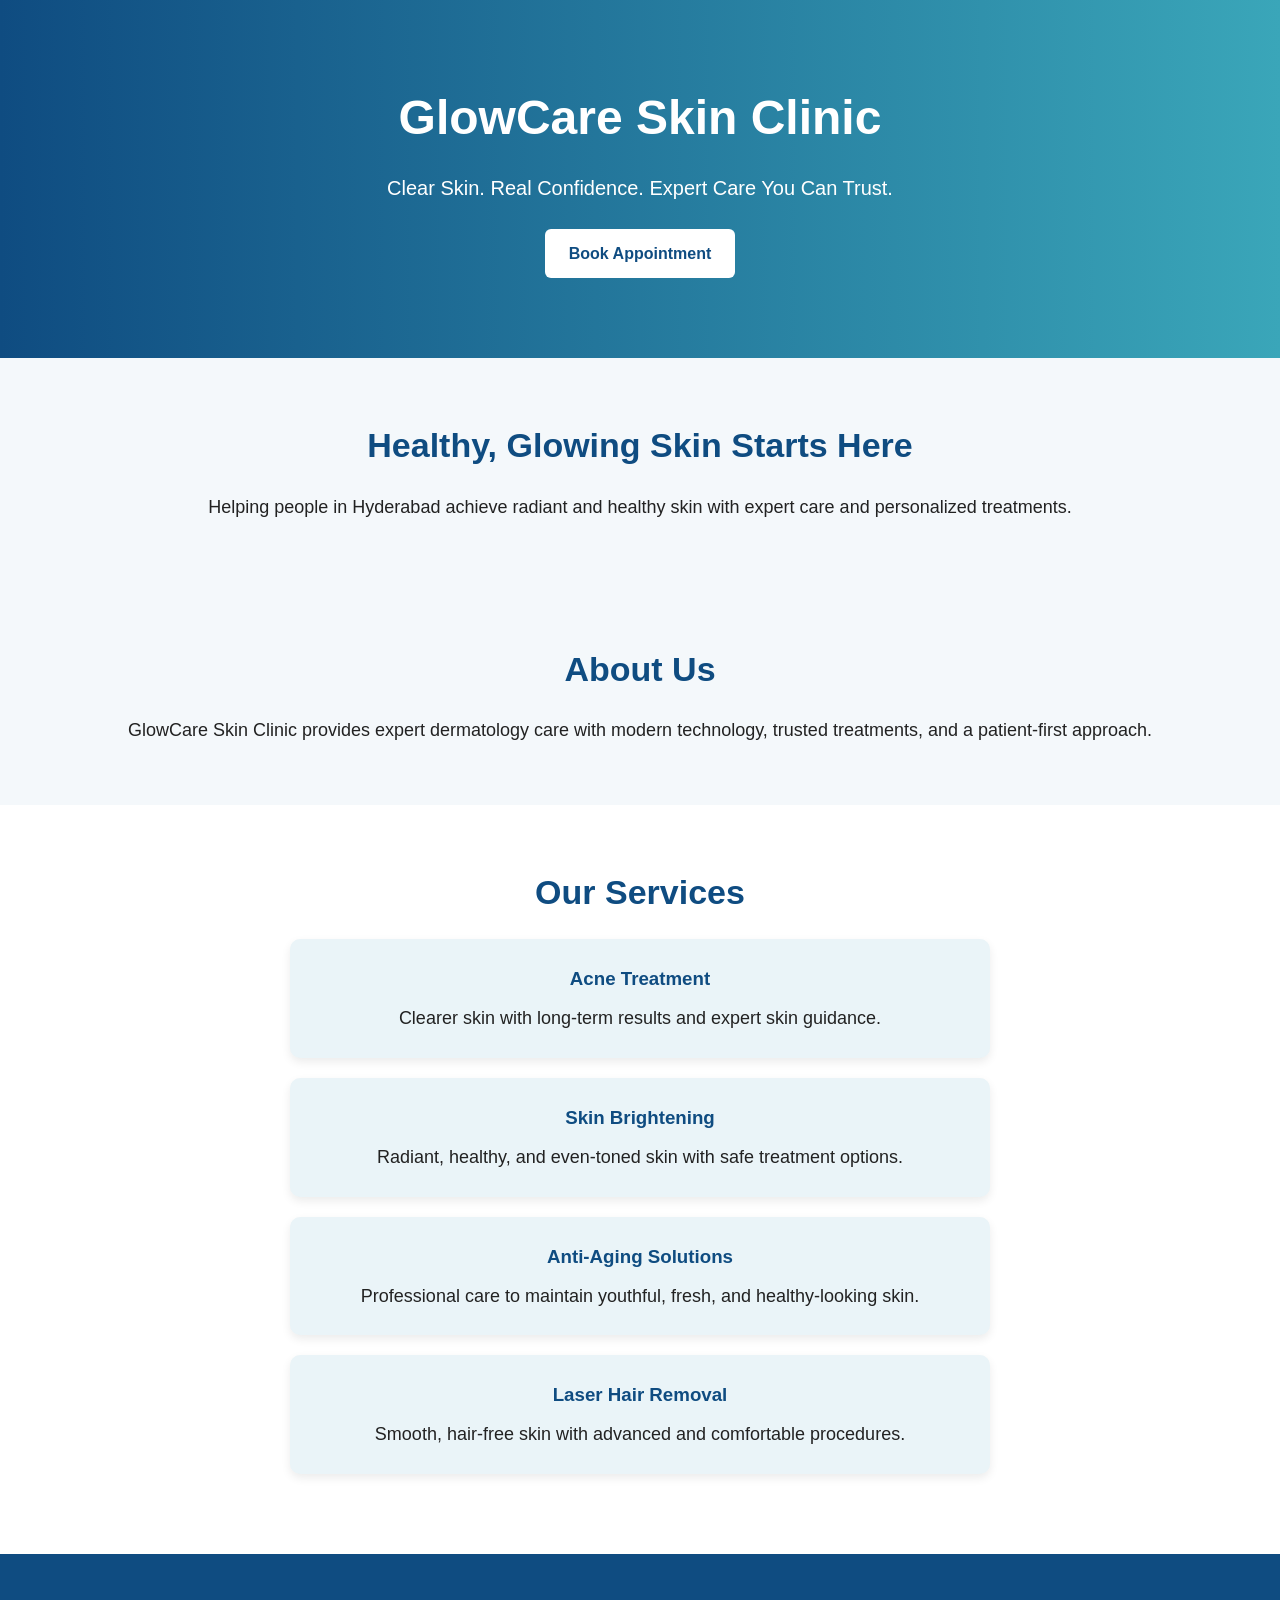
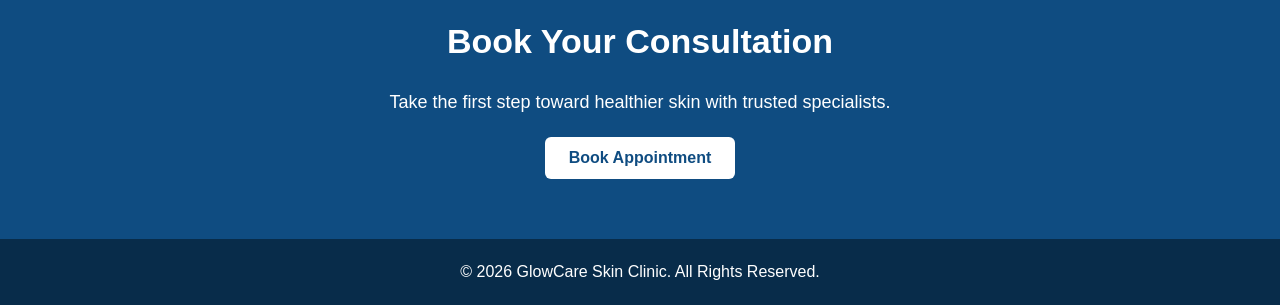
<file: index.html>
<!DOCTYPE html>
<html lang="en">
<head>
  <meta charset="UTF-8" />
  <meta name="viewport" content="width=device-width, initial-scale=1.0" />
  <title>GlowCare Skin Clinic</title>
  <style>
    * {
      margin: 0;
      padding: 0;
      box-sizing: border-box;
    }

    body {
      font-family: Arial, sans-serif;
      background-color: #f4f8fb;
      color: #222;
      line-height: 1.6;
    }

    .container {
      width: 90%;
      max-width: 1100px;
      margin: auto;
    }

    .hero {
      background: linear-gradient(to right, #0f4c81, #3aa6b9);
      color: white;
      text-align: center;
      padding: 80px 20px;
    }

    .hero h1 {
      font-size: 48px;
      margin-bottom: 15px;
    }

    .hero p {
      font-size: 20px;
      margin-bottom: 25px;
    }

    .btn {
      display: inline-block;
      background-color: white;
      color: #0f4c81;
      padding: 12px 24px;
      text-decoration: none;
      border: none;
      border-radius: 6px;
      font-size: 16px;
      cursor: pointer;
      font-weight: bold;
    }

    .btn:hover {
      background-color: #e6f0f5;
    }

    .section {
      padding: 60px 20px;
    }

    .section h2 {
      font-size: 34px;
      margin-bottom: 20px;
      color: #0f4c81;
      text-align: center;
    }

    .section p {
      text-align: center;
      font-size: 18px;
    }

    .services {
      background-color: #ffffff;
    }

    .service-box {
      background: #eaf4f8;
      margin: 20px auto;
      padding: 25px;
      border-radius: 10px;
      max-width: 700px;
      box-shadow: 0 4px 10px rgba(0, 0, 0, 0.08);
    }

    .service-box h3 {
      color: #0f4c81;
      margin-bottom: 10px;
      text-align: center;
    }

    .service-box p {
      text-align: center;
    }

    .cta {
      background: #0f4c81;
      color: white;
      text-align: center;
    }

    .cta h2 {
      color: white;
    }

    .cta p {
      margin-bottom: 20px;
    }

    footer {
      background: #082c4a;
      color: white;
      text-align: center;
      padding: 20px;
    }

    @media (max-width: 768px) {
      .hero h1 {
        font-size: 34px;
      }

      .hero p,
      .section p {
        font-size: 16px;
      }

      .section h2 {
        font-size: 28px;
      }
    }
  </style>
</head>
<body>

  <header class="hero">
    <div class="container">
      <h1>GlowCare Skin Clinic</h1>
      <p>Clear Skin. Real Confidence. Expert Care You Can Trust.</p>
      <a href="#contact" class="btn">Book Appointment</a>
    </div>
  </header>

  <section class="section">
    <div class="container">
      <h2>Healthy, Glowing Skin Starts Here</h2>
      <p>Helping people in Hyderabad achieve radiant and healthy skin with expert care and personalized treatments.</p>
    </div>
  </section>

  <section class="section">
    <div class="container">
      <h2>About Us</h2>
      <p>GlowCare Skin Clinic provides expert dermatology care with modern technology, trusted treatments, and a patient-first approach.</p>
    </div>
  </section>

  <section class="section services">
    <div class="container">
      <h2>Our Services</h2>

      <div class="service-box">
        <h3>Acne Treatment</h3>
        <p>Clearer skin with long-term results and expert skin guidance.</p>
      </div>

      <div class="service-box">
        <h3>Skin Brightening</h3>
        <p>Radiant, healthy, and even-toned skin with safe treatment options.</p>
      </div>

      <div class="service-box">
        <h3>Anti-Aging Solutions</h3>
        <p>Professional care to maintain youthful, fresh, and healthy-looking skin.</p>
      </div>

      <div class="service-box">
        <h3>Laser Hair Removal</h3>
        <p>Smooth, hair-free skin with advanced and comfortable procedures.</p>
      </div>
    </div>
  </section>

  <section class="section cta" id="contact">
    <div class="container">
      <h2>Book Your Consultation</h2>
      <p>Take the first step toward healthier skin with trusted specialists.</p>
      <button class="btn" onclick="showMessage()">Book Appointment</button>
    </div>
  </section>

  <footer>
    <p>© 2026 GlowCare Skin Clinic. All Rights Reserved.</p>
  </footer>

  <script>
    function showMessage() {
      alert("Thank you! Your appointment request has been submitted.");
    }
  </script>

</body>
</html>
</file>
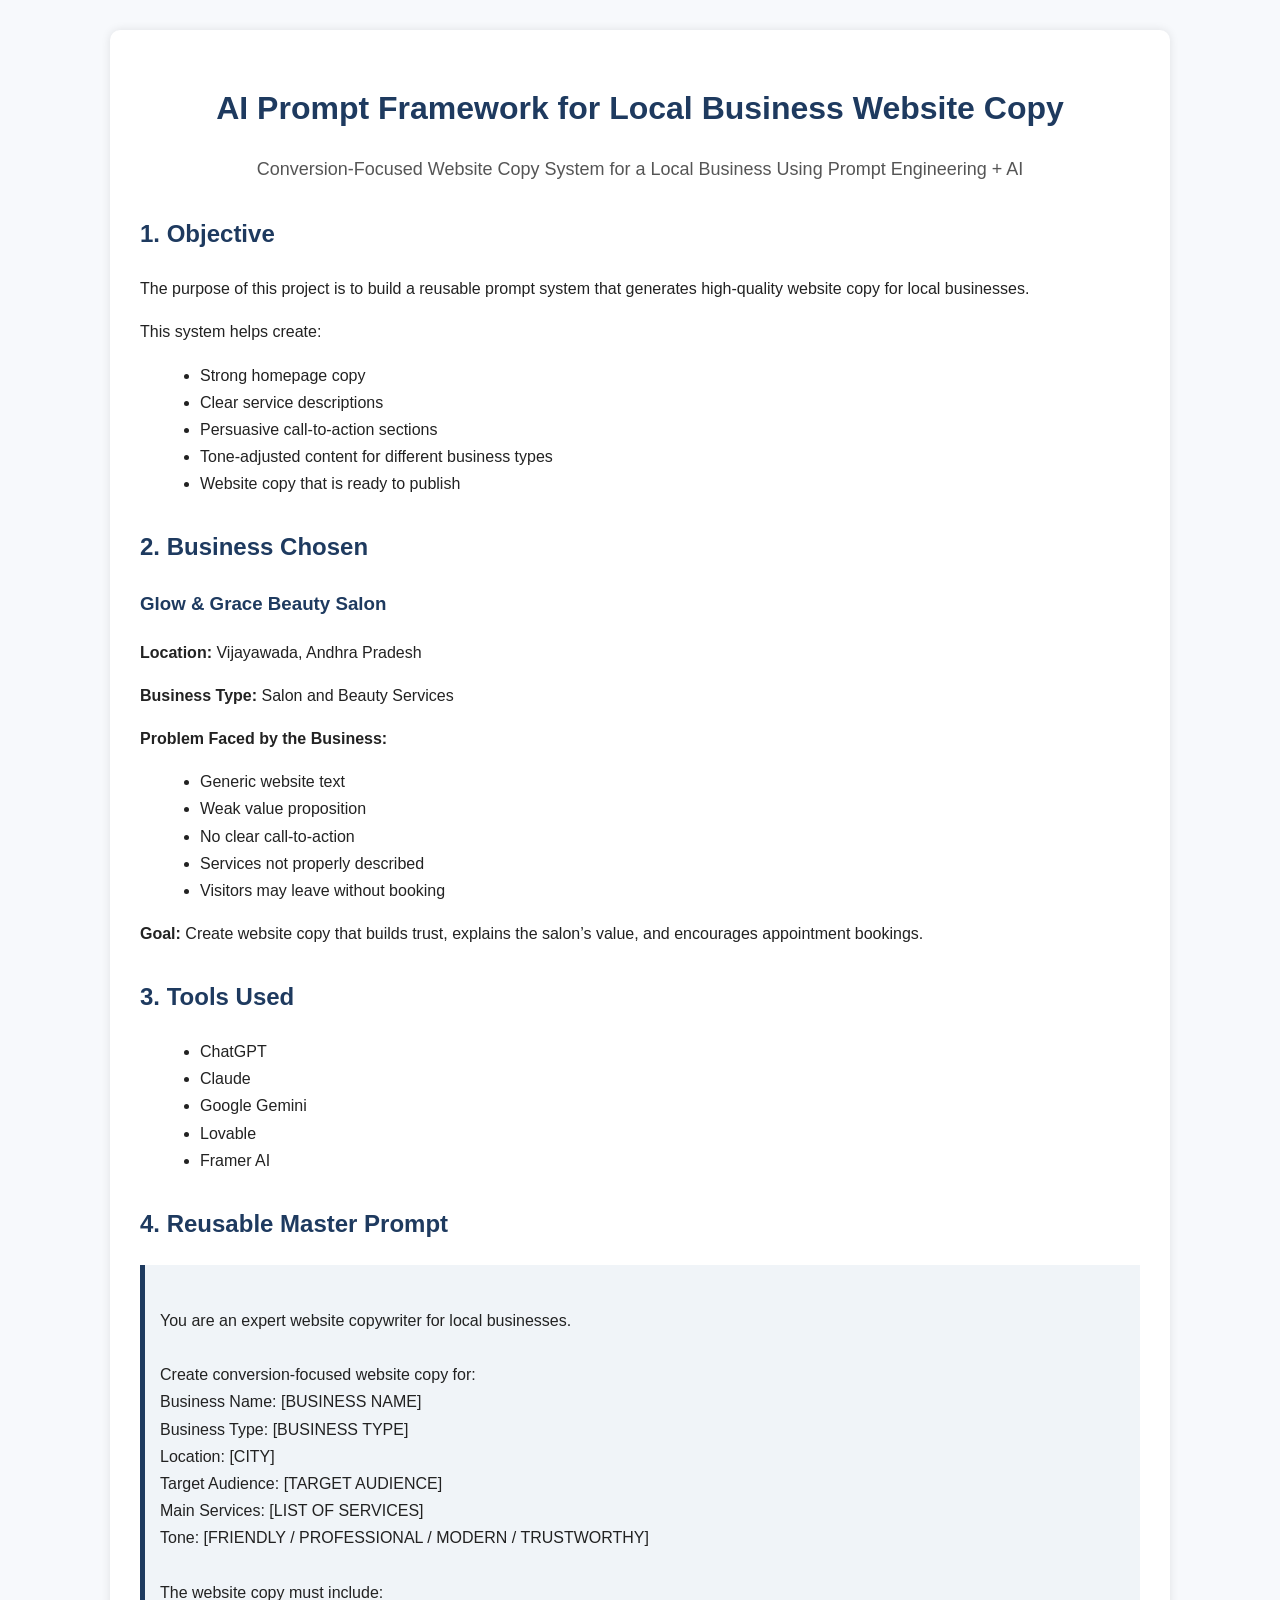
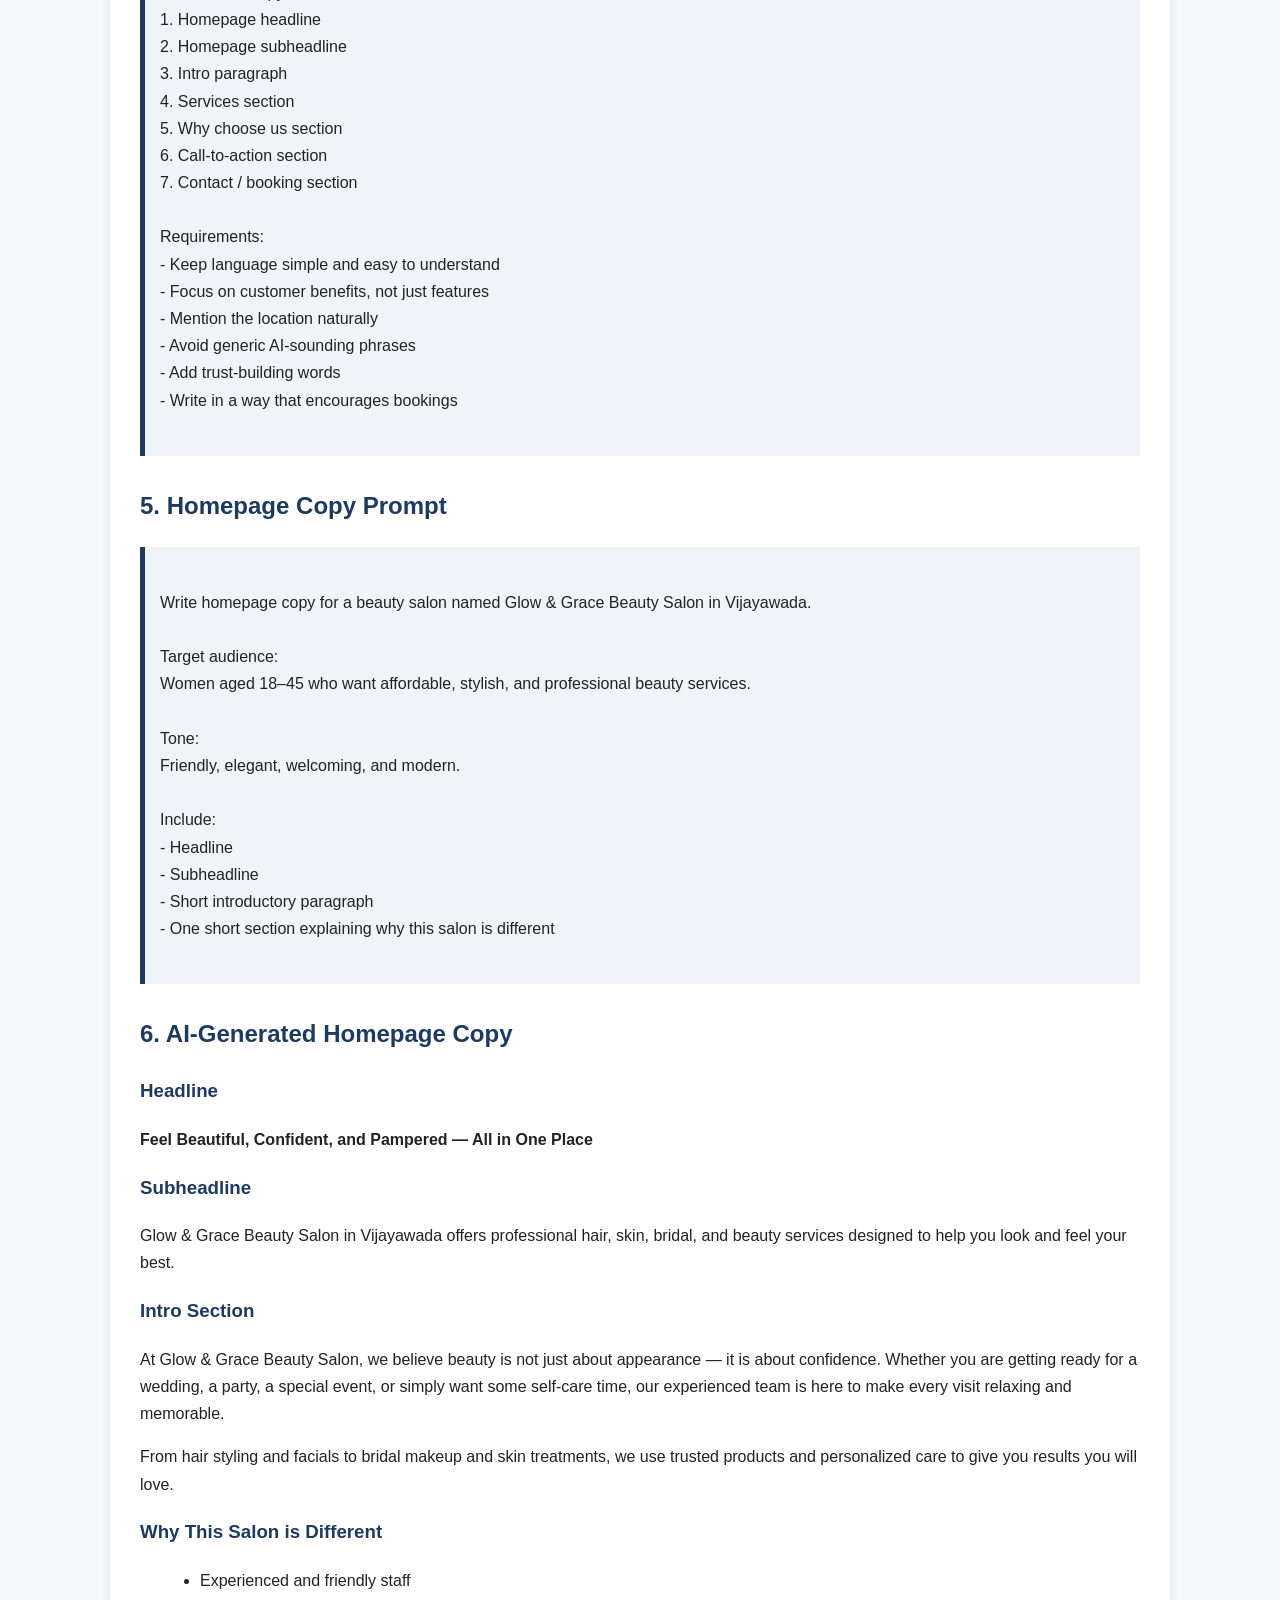
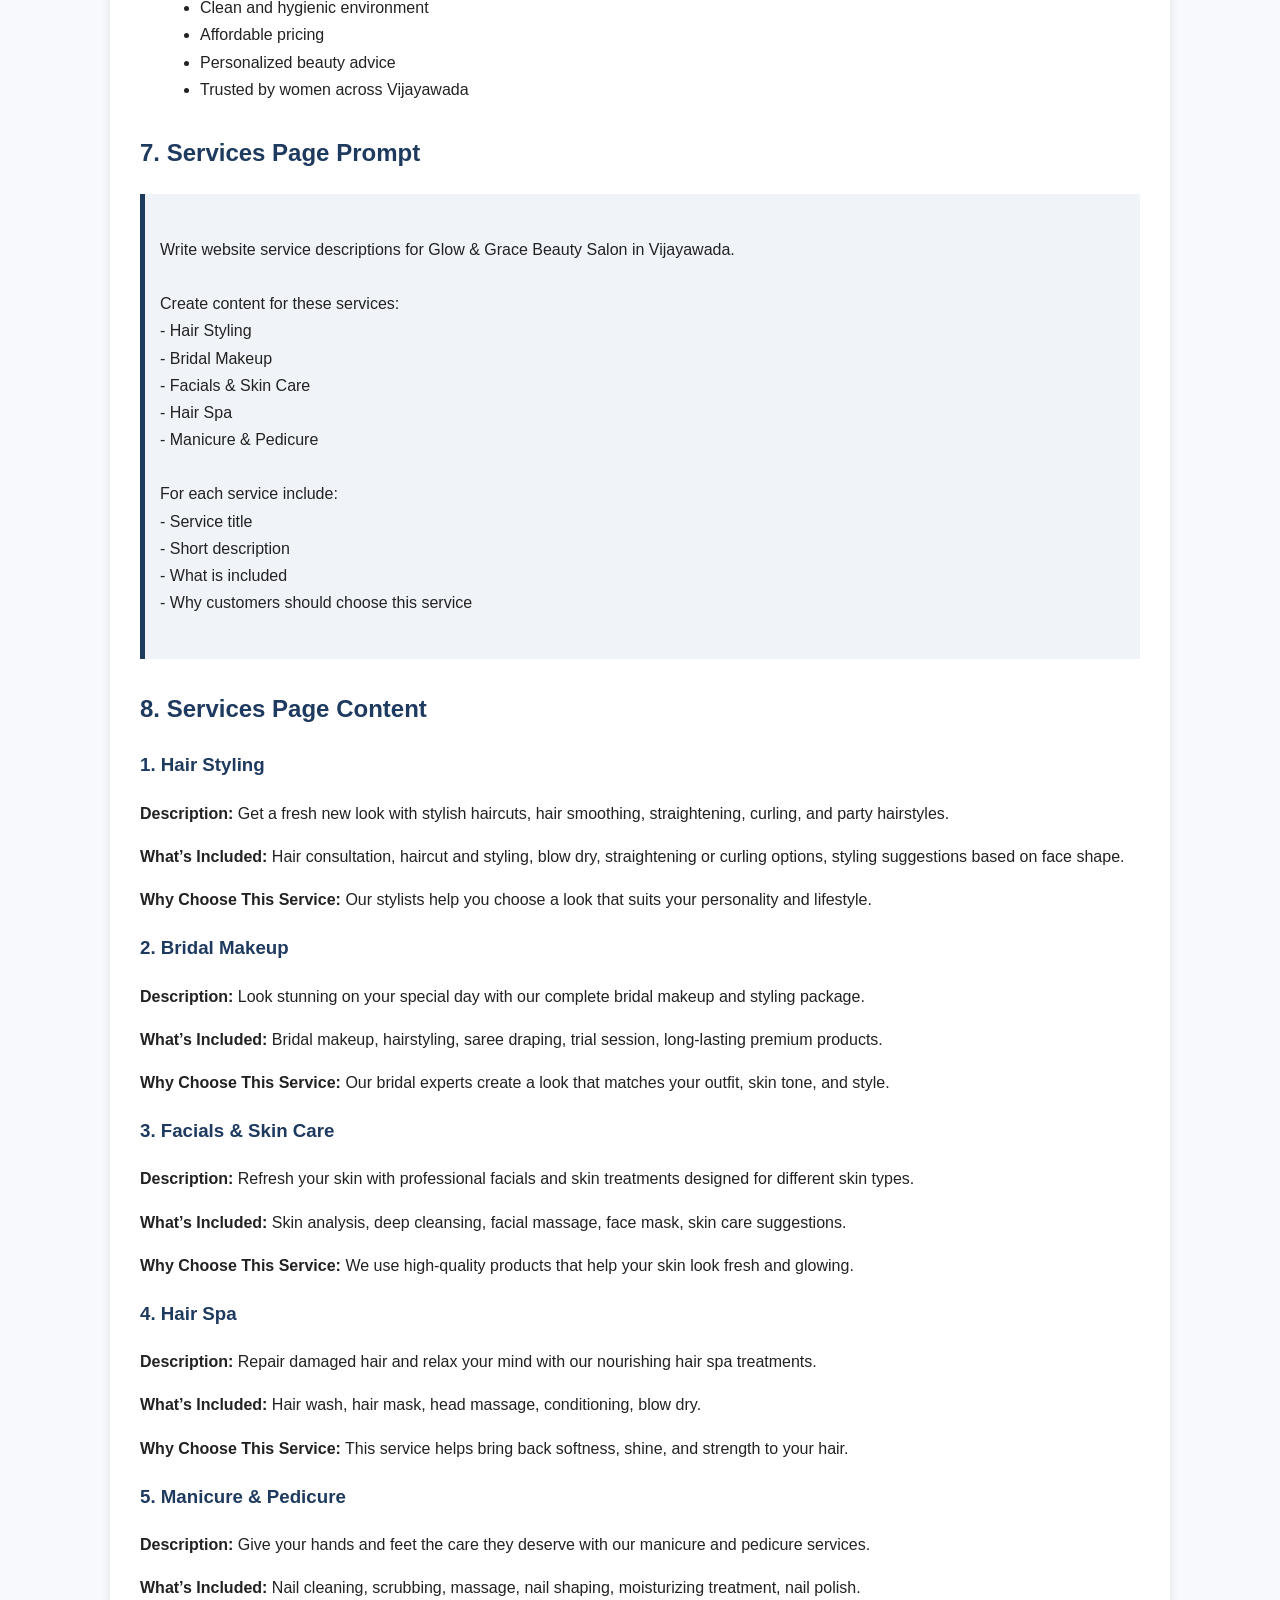
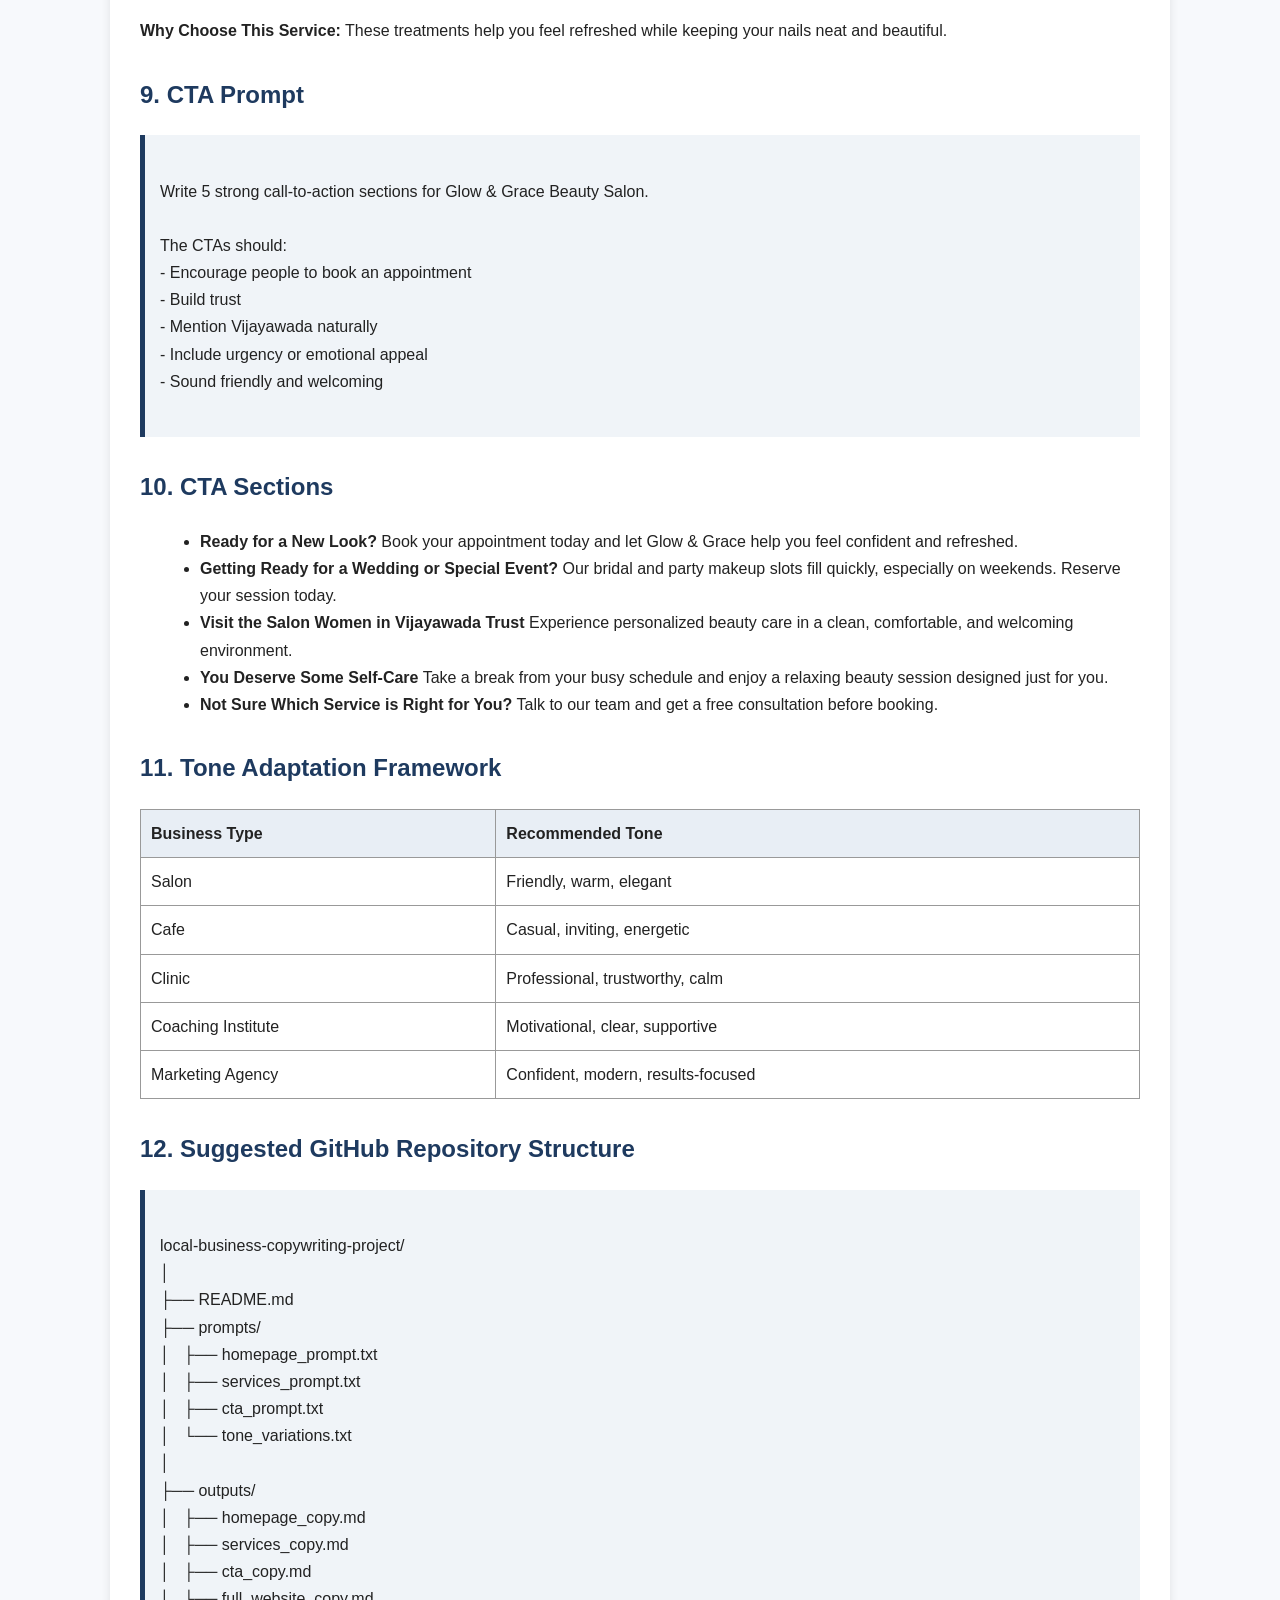
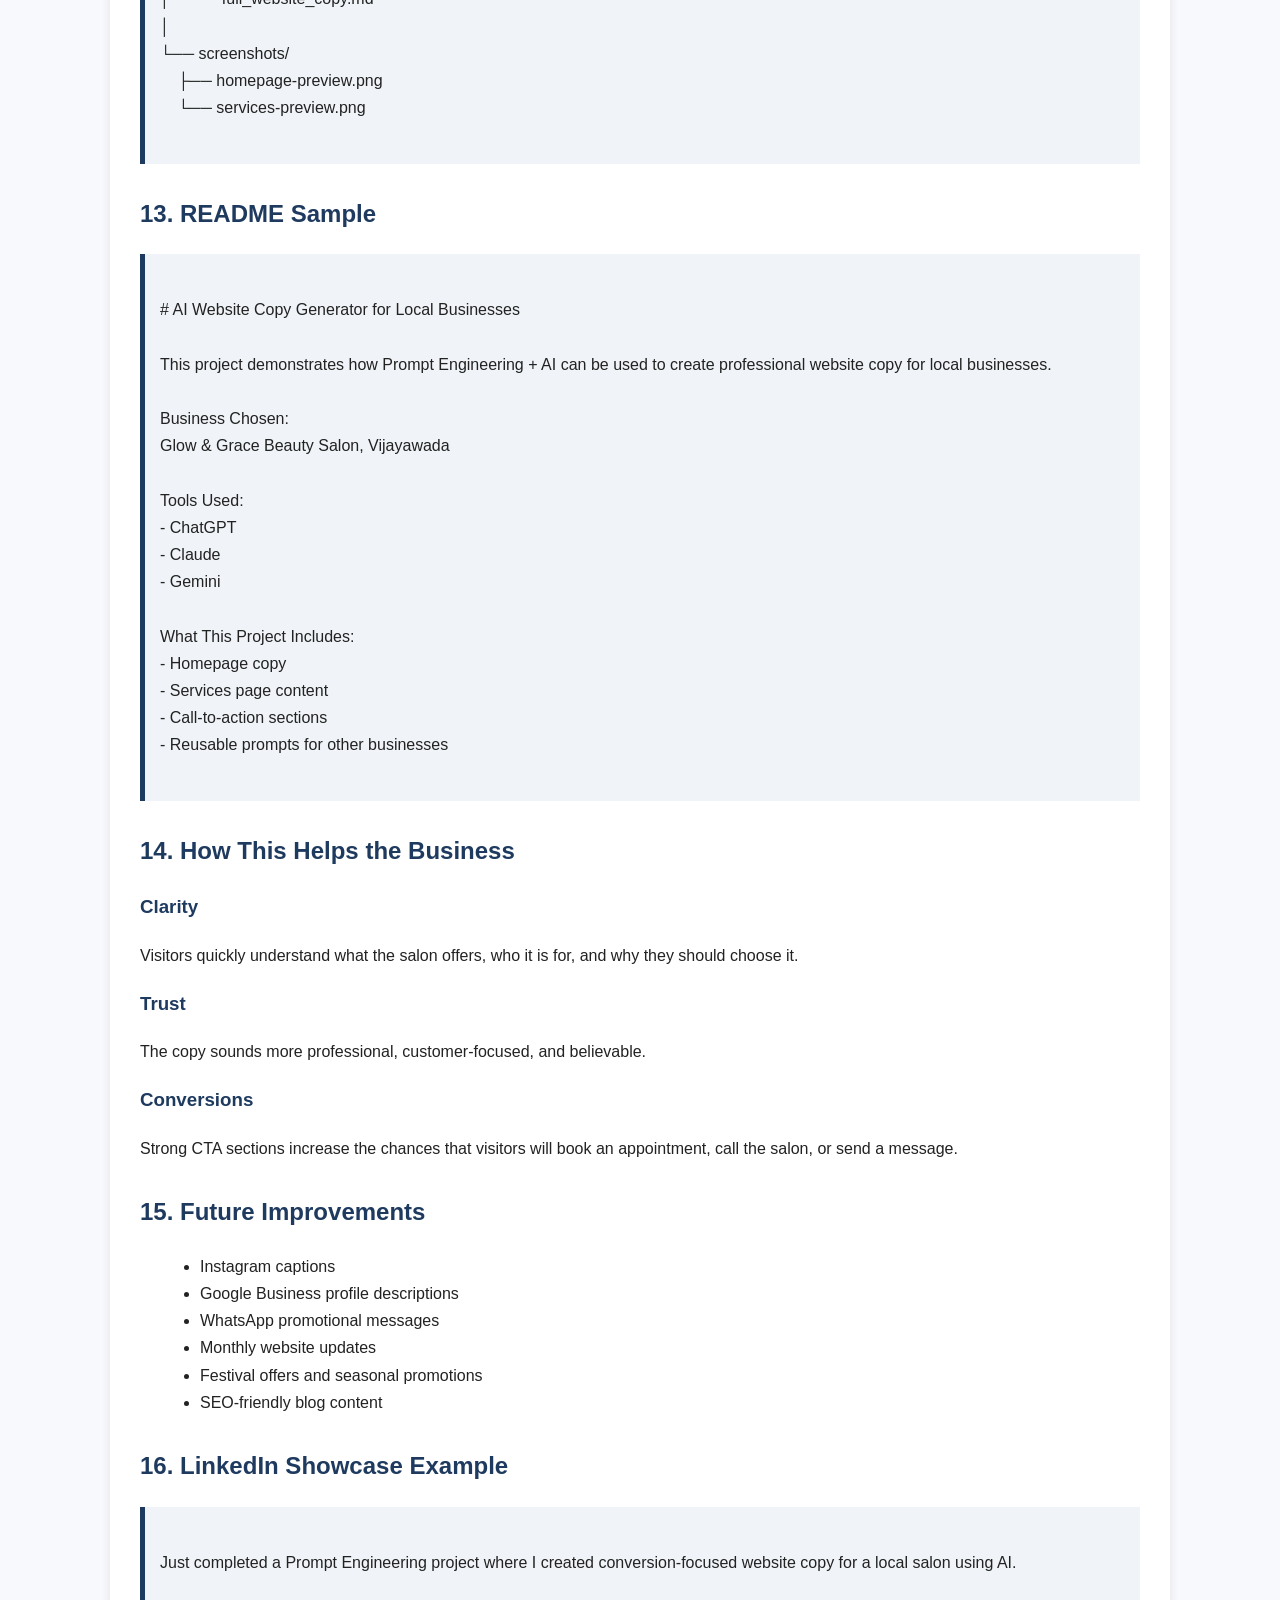
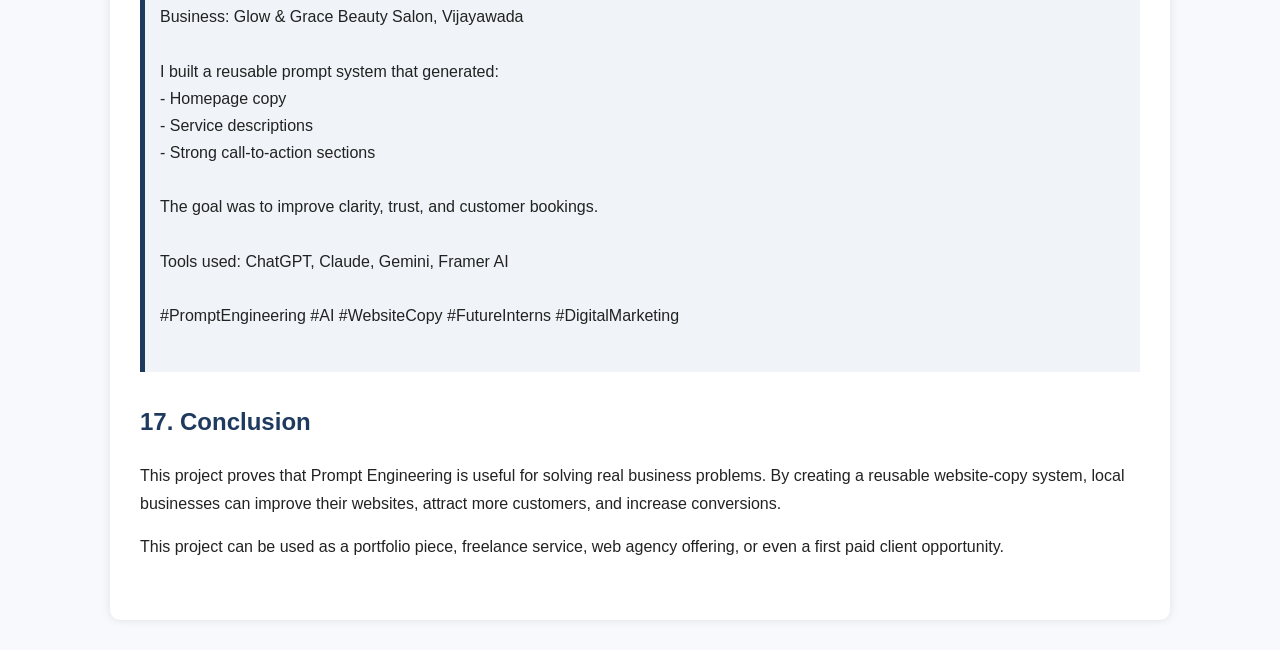
<file: task 1.html>
<!DOCTYPE html>
<html lang="en">
<head>
  <meta charset="UTF-8" />
  <meta name="viewport" content="width=device-width, initial-scale=1.0" />
  <title>AI Prompt Framework for Local Business Website Copy</title>
  <style>
    body {
      font-family: Arial, sans-serif;
      line-height: 1.7;
      margin: 0;
      padding: 0;
      background: #f7f9fc;
      color: #222;
    }
    .container {
      width: 85%;
      max-width: 1000px;
      margin: 30px auto;
      background: #fff;
      padding: 30px;
      box-shadow: 0 0 10px rgba(0,0,0,0.1);
      border-radius: 10px;
    }
    h1, h2, h3 {
      color: #1e3a5f;
    }
    h1 {
      text-align: center;
      margin-bottom: 10px;
    }
    .subtitle {
      text-align: center;
      font-size: 18px;
      color: #555;
      margin-bottom: 30px;
    }
    section {
      margin-bottom: 30px;
    }
    ul {
      margin-left: 20px;
    }
    .box {
      background: #f0f4f8;
      padding: 15px;
      border-left: 5px solid #1e3a5f;
      margin: 15px 0;
      white-space: pre-wrap;
    }
    table {
      width: 100%;
      border-collapse: collapse;
      margin-top: 15px;
    }
    table, th, td {
      border: 1px solid #999;
    }
    th, td {
      padding: 10px;
      text-align: left;
    }
    th {
      background: #e8eef5;
    }
  </style>
</head>
<body>
  <div class="container">
    <h1>AI Prompt Framework for Local Business Website Copy</h1>
    <p class="subtitle">
      Conversion-Focused Website Copy System for a Local Business Using Prompt Engineering + AI
    </p>

    <section>
      <h2>1. Objective</h2>
      <p>
        The purpose of this project is to build a reusable prompt system that generates high-quality website copy for local businesses.
      </p>
      <p>This system helps create:</p>
      <ul>
        <li>Strong homepage copy</li>
        <li>Clear service descriptions</li>
        <li>Persuasive call-to-action sections</li>
        <li>Tone-adjusted content for different business types</li>
        <li>Website copy that is ready to publish</li>
      </ul>
    </section>

    <section>
      <h2>2. Business Chosen</h2>
      <h3>Glow &amp; Grace Beauty Salon</h3>
      <p><strong>Location:</strong> Vijayawada, Andhra Pradesh</p>
      <p><strong>Business Type:</strong> Salon and Beauty Services</p>
      <p><strong>Problem Faced by the Business:</strong></p>
      <ul>
        <li>Generic website text</li>
        <li>Weak value proposition</li>
        <li>No clear call-to-action</li>
        <li>Services not properly described</li>
        <li>Visitors may leave without booking</li>
      </ul>
      <p><strong>Goal:</strong> Create website copy that builds trust, explains the salon’s value, and encourages appointment bookings.</p>
    </section>

    <section>
      <h2>3. Tools Used</h2>
      <ul>
        <li>ChatGPT</li>
        <li>Claude</li>
        <li>Google Gemini</li>
        <li>Lovable</li>
        <li>Framer AI</li>
      </ul>
    </section>

    <section>
      <h2>4. Reusable Master Prompt</h2>
      <div class="box">
You are an expert website copywriter for local businesses.

Create conversion-focused website copy for:
Business Name: [BUSINESS NAME]
Business Type: [BUSINESS TYPE]
Location: [CITY]
Target Audience: [TARGET AUDIENCE]
Main Services: [LIST OF SERVICES]
Tone: [FRIENDLY / PROFESSIONAL / MODERN / TRUSTWORTHY]

The website copy must include:
1. Homepage headline
2. Homepage subheadline
3. Intro paragraph
4. Services section
5. Why choose us section
6. Call-to-action section
7. Contact / booking section

Requirements:
- Keep language simple and easy to understand
- Focus on customer benefits, not just features
- Mention the location naturally
- Avoid generic AI-sounding phrases
- Add trust-building words
- Write in a way that encourages bookings
      </div>
    </section>

    <section>
      <h2>5. Homepage Copy Prompt</h2>
      <div class="box">
Write homepage copy for a beauty salon named Glow &amp; Grace Beauty Salon in Vijayawada.

Target audience:
Women aged 18–45 who want affordable, stylish, and professional beauty services.

Tone:
Friendly, elegant, welcoming, and modern.

Include:
- Headline
- Subheadline
- Short introductory paragraph
- One short section explaining why this salon is different
      </div>
    </section>

    <section>
      <h2>6. AI-Generated Homepage Copy</h2>
      <h3>Headline</h3>
      <p><strong>Feel Beautiful, Confident, and Pampered — All in One Place</strong></p>

      <h3>Subheadline</h3>
      <p>
        Glow &amp; Grace Beauty Salon in Vijayawada offers professional hair, skin, bridal, and beauty services designed to help you look and feel your best.
      </p>

      <h3>Intro Section</h3>
      <p>
        At Glow &amp; Grace Beauty Salon, we believe beauty is not just about appearance — it is about confidence. Whether you are getting ready for a wedding, a party, a special event, or simply want some self-care time, our experienced team is here to make every visit relaxing and memorable.
      </p>
      <p>
        From hair styling and facials to bridal makeup and skin treatments, we use trusted products and personalized care to give you results you will love.
      </p>

      <h3>Why This Salon is Different</h3>
      <ul>
        <li>Experienced and friendly staff</li>
        <li>Clean and hygienic environment</li>
        <li>Affordable pricing</li>
        <li>Personalized beauty advice</li>
        <li>Trusted by women across Vijayawada</li>
      </ul>
    </section>

    <section>
      <h2>7. Services Page Prompt</h2>
      <div class="box">
Write website service descriptions for Glow &amp; Grace Beauty Salon in Vijayawada.

Create content for these services:
- Hair Styling
- Bridal Makeup
- Facials &amp; Skin Care
- Hair Spa
- Manicure &amp; Pedicure

For each service include:
- Service title
- Short description
- What is included
- Why customers should choose this service
      </div>
    </section>

    <section>
      <h2>8. Services Page Content</h2>

      <h3>1. Hair Styling</h3>
      <p><strong>Description:</strong> Get a fresh new look with stylish haircuts, hair smoothing, straightening, curling, and party hairstyles.</p>
      <p><strong>What’s Included:</strong> Hair consultation, haircut and styling, blow dry, straightening or curling options, styling suggestions based on face shape.</p>
      <p><strong>Why Choose This Service:</strong> Our stylists help you choose a look that suits your personality and lifestyle.</p>

      <h3>2. Bridal Makeup</h3>
      <p><strong>Description:</strong> Look stunning on your special day with our complete bridal makeup and styling package.</p>
      <p><strong>What’s Included:</strong> Bridal makeup, hairstyling, saree draping, trial session, long-lasting premium products.</p>
      <p><strong>Why Choose This Service:</strong> Our bridal experts create a look that matches your outfit, skin tone, and style.</p>

      <h3>3. Facials &amp; Skin Care</h3>
      <p><strong>Description:</strong> Refresh your skin with professional facials and skin treatments designed for different skin types.</p>
      <p><strong>What’s Included:</strong> Skin analysis, deep cleansing, facial massage, face mask, skin care suggestions.</p>
      <p><strong>Why Choose This Service:</strong> We use high-quality products that help your skin look fresh and glowing.</p>

      <h3>4. Hair Spa</h3>
      <p><strong>Description:</strong> Repair damaged hair and relax your mind with our nourishing hair spa treatments.</p>
      <p><strong>What’s Included:</strong> Hair wash, hair mask, head massage, conditioning, blow dry.</p>
      <p><strong>Why Choose This Service:</strong> This service helps bring back softness, shine, and strength to your hair.</p>

      <h3>5. Manicure &amp; Pedicure</h3>
      <p><strong>Description:</strong> Give your hands and feet the care they deserve with our manicure and pedicure services.</p>
      <p><strong>What’s Included:</strong> Nail cleaning, scrubbing, massage, nail shaping, moisturizing treatment, nail polish.</p>
      <p><strong>Why Choose This Service:</strong> These treatments help you feel refreshed while keeping your nails neat and beautiful.</p>
    </section>

    <section>
      <h2>9. CTA Prompt</h2>
      <div class="box">
Write 5 strong call-to-action sections for Glow &amp; Grace Beauty Salon.

The CTAs should:
- Encourage people to book an appointment
- Build trust
- Mention Vijayawada naturally
- Include urgency or emotional appeal
- Sound friendly and welcoming
      </div>
    </section>

    <section>
      <h2>10. CTA Sections</h2>
      <ul>
        <li><strong>Ready for a New Look?</strong> Book your appointment today and let Glow &amp; Grace help you feel confident and refreshed.</li>
        <li><strong>Getting Ready for a Wedding or Special Event?</strong> Our bridal and party makeup slots fill quickly, especially on weekends. Reserve your session today.</li>
        <li><strong>Visit the Salon Women in Vijayawada Trust</strong> Experience personalized beauty care in a clean, comfortable, and welcoming environment.</li>
        <li><strong>You Deserve Some Self-Care</strong> Take a break from your busy schedule and enjoy a relaxing beauty session designed just for you.</li>
        <li><strong>Not Sure Which Service is Right for You?</strong> Talk to our team and get a free consultation before booking.</li>
      </ul>
    </section>

    <section>
      <h2>11. Tone Adaptation Framework</h2>
      <table>
        <tr>
          <th>Business Type</th>
          <th>Recommended Tone</th>
        </tr>
        <tr>
          <td>Salon</td>
          <td>Friendly, warm, elegant</td>
        </tr>
        <tr>
          <td>Cafe</td>
          <td>Casual, inviting, energetic</td>
        </tr>
        <tr>
          <td>Clinic</td>
          <td>Professional, trustworthy, calm</td>
        </tr>
        <tr>
          <td>Coaching Institute</td>
          <td>Motivational, clear, supportive</td>
        </tr>
        <tr>
          <td>Marketing Agency</td>
          <td>Confident, modern, results-focused</td>
        </tr>
      </table>
    </section>

    <section>
      <h2>12. Suggested GitHub Repository Structure</h2>
      <div class="box">
local-business-copywriting-project/
│
├── README.md
├── prompts/
│   ├── homepage_prompt.txt
│   ├── services_prompt.txt
│   ├── cta_prompt.txt
│   └── tone_variations.txt
│
├── outputs/
│   ├── homepage_copy.md
│   ├── services_copy.md
│   ├── cta_copy.md
│   └── full_website_copy.md
│
└── screenshots/
    ├── homepage-preview.png
    └── services-preview.png
      </div>
    </section>

    <section>
      <h2>13. README Sample</h2>
      <div class="box">
# AI Website Copy Generator for Local Businesses

This project demonstrates how Prompt Engineering + AI can be used to create professional website copy for local businesses.

Business Chosen:
Glow &amp; Grace Beauty Salon, Vijayawada

Tools Used:
- ChatGPT
- Claude
- Gemini

What This Project Includes:
- Homepage copy
- Services page content
- Call-to-action sections
- Reusable prompts for other businesses
      </div>
    </section>

    <section>
      <h2>14. How This Helps the Business</h2>
      <h3>Clarity</h3>
      <p>Visitors quickly understand what the salon offers, who it is for, and why they should choose it.</p>

      <h3>Trust</h3>
      <p>The copy sounds more professional, customer-focused, and believable.</p>

      <h3>Conversions</h3>
      <p>Strong CTA sections increase the chances that visitors will book an appointment, call the salon, or send a message.</p>
    </section>

    <section>
      <h2>15. Future Improvements</h2>
      <ul>
        <li>Instagram captions</li>
        <li>Google Business profile descriptions</li>
        <li>WhatsApp promotional messages</li>
        <li>Monthly website updates</li>
        <li>Festival offers and seasonal promotions</li>
        <li>SEO-friendly blog content</li>
      </ul>
    </section>

    <section>
      <h2>16. LinkedIn Showcase Example</h2>
      <div class="box">
Just completed a Prompt Engineering project where I created conversion-focused website copy for a local salon using AI.

Business: Glow &amp; Grace Beauty Salon, Vijayawada

I built a reusable prompt system that generated:
- Homepage copy
- Service descriptions
- Strong call-to-action sections

The goal was to improve clarity, trust, and customer bookings.

Tools used: ChatGPT, Claude, Gemini, Framer AI

#PromptEngineering #AI #WebsiteCopy #FutureInterns #DigitalMarketing
      </div>
    </section>

    <section>
      <h2>17. Conclusion</h2>
      <p>
        This project proves that Prompt Engineering is useful for solving real business problems. By creating a reusable website-copy system, local businesses can improve their websites, attract more customers, and increase conversions.
      </p>
      <p>
        This project can be used as a portfolio piece, freelance service, web agency offering, or even a first paid client opportunity.
      </p>
    </section>
  </div>
</body>
</html>
</file>
